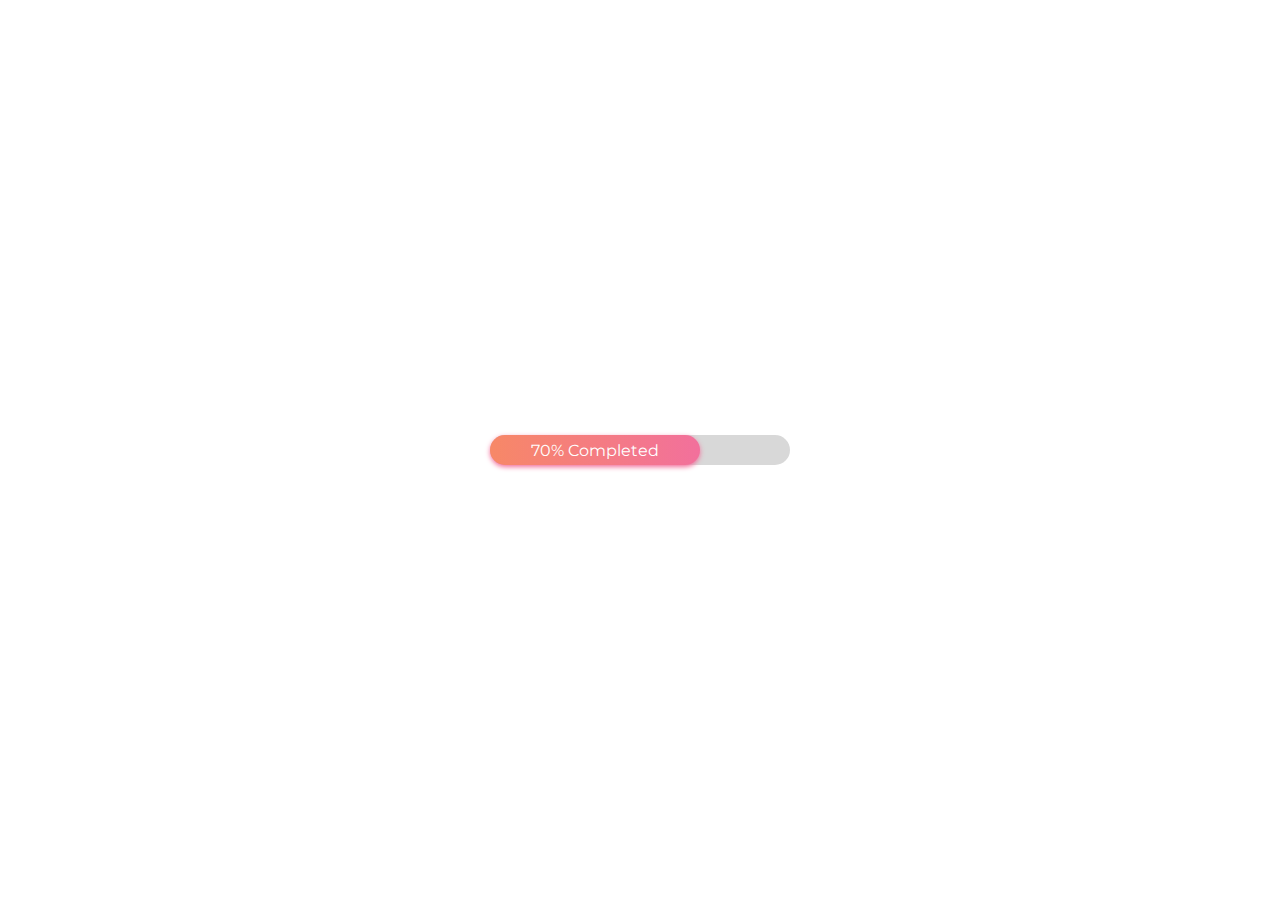
<file: Custom progress bar/index.html>
<head>
    <title>Custom Progress Bar</title>
    <link rel="stylesheet" href="style.css">
    <script defer src="script.js"></script>
</head>

<body>
    <div class="progress">
        <div class="progress-done" data-done="70">
            70% Completed
        </div>
    </div> 
</body>
</file>
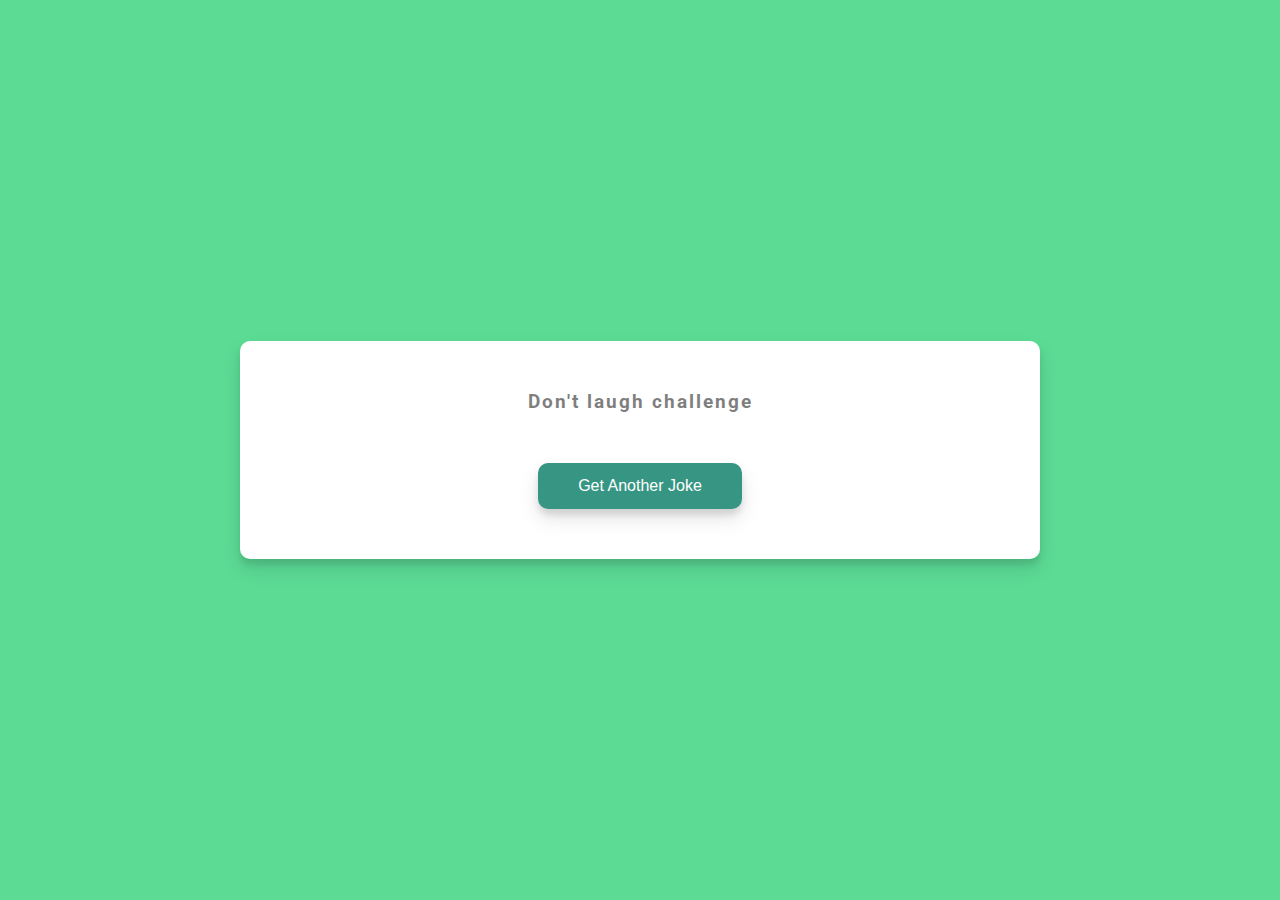
<file: dad joke/index.html>
<!DOCTYPE html>
<html lang="en">
<head>
  <meta charset="UTF-8">
  <meta http-equiv="X-UA-Compatible" content="IE=edge">
  <meta name="viewport" content="width=device-width, initial-scale=1.0">
  <link rel="stylesheet" href="index.css">
  <title>dad joke</title>
</head>
<body>
  <div class="container">
    <h3>Don't laugh challenge</h3>
    <div id="joke" class="joke"></div>
    <button id="jokeBtn" class="btn">Get Another Joke</button>
  </div>
</body>
</html>
</file>
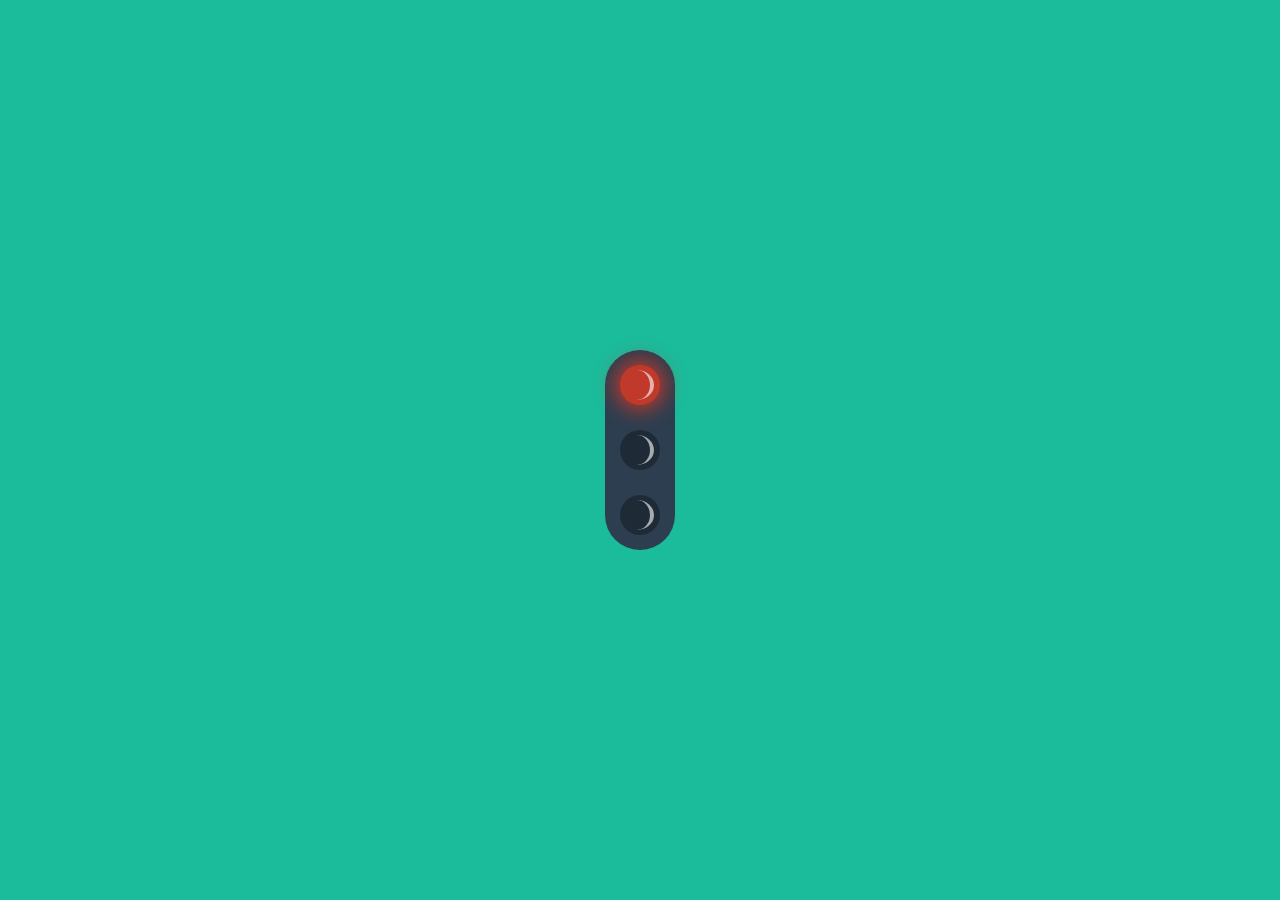
<file: Traffic Light Simulator/index.html>
<head>
    <title>Traffic Light Simulator</title>
    <link rel="stylesheet" href="style.css">
     <script defer src="script.js"></script>
</head>

<body>
    <div class="container">
        <div class="circle red" color="red"></div>
        <div class="circle" color="yellow"></div>
        <div class="circle" color="green"></div>
    </div>

</body>
</file>
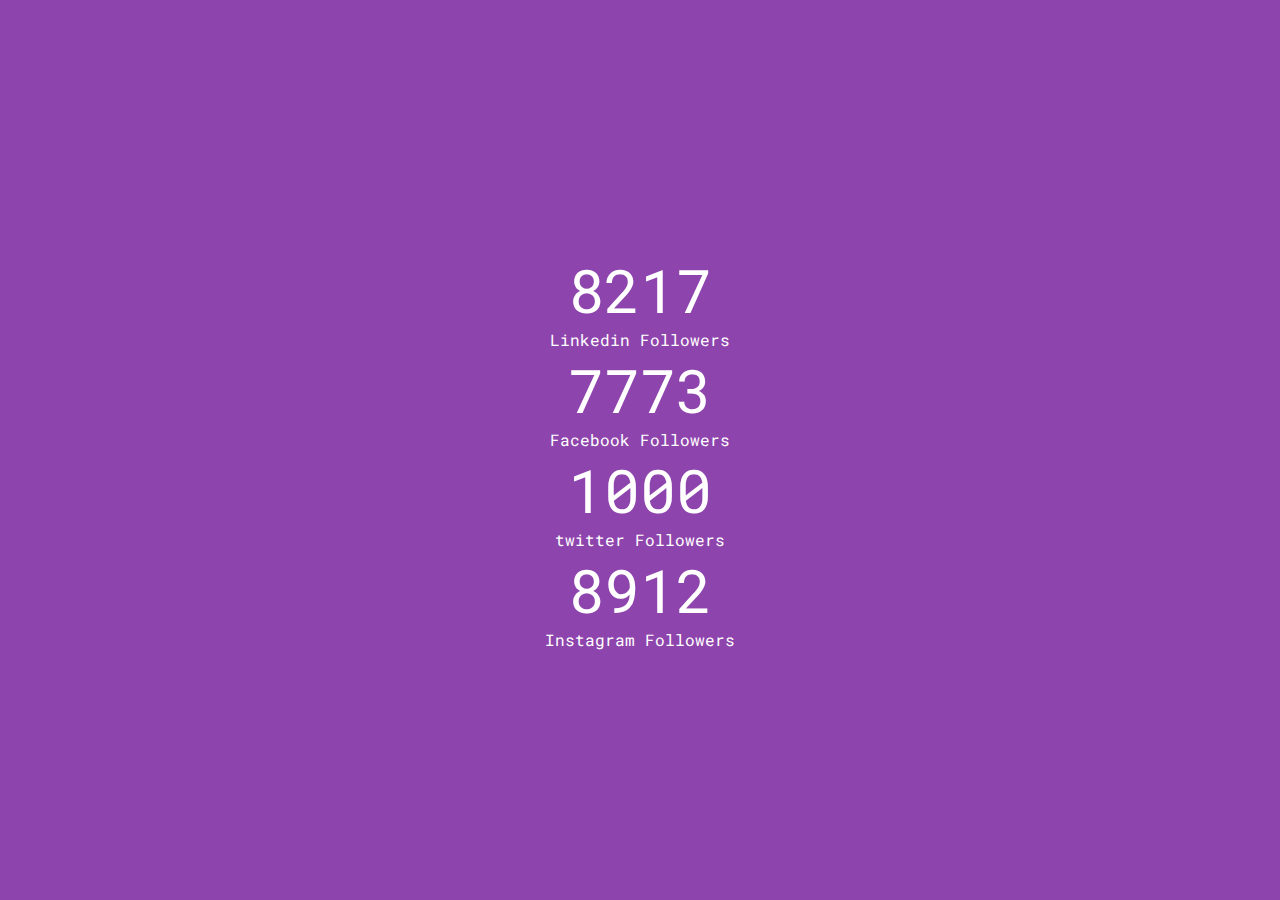
<file: Visual Counter/index.html>
<!DOCTYPE html>
<html lang="en">
<head>
    <meta charset="UTF-8">
    <meta http-equiv="X-UA-Compatible" content="IE=edge">
    <meta name="viewport" content="width=device-width, initial-scale=1.0">
    <link rel="stylesheet" href="style.css">
    <script defer src="script.js"></script>
    <title>Counter</title>
</head>
<body>
    
    <div class="counter" data-target="15000"></div>
    <span>Linkedin Followers</span>
    <div class="counter" data-target="34000"></div>
    <span>Facebook Followers</span>
    <div class="counter" data-target="1000"></div>
    <span>twitter Followers</span>
    <div class="counter" data-target="1500000"></div>
    <span>Instagram Followers</span>
</body>
</html>
</file>
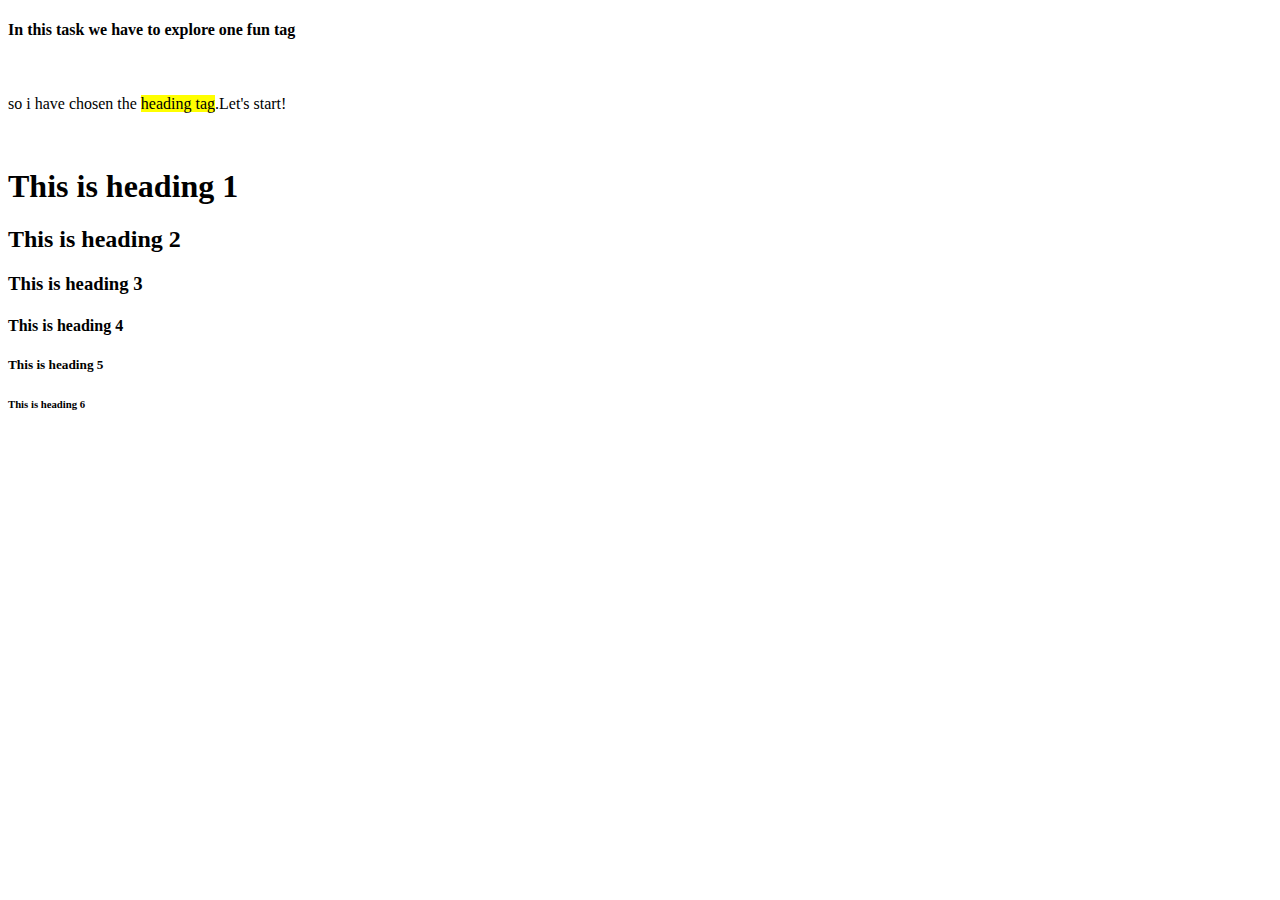
<file: sudan_task1.html>
<!DOCTYPE html>
<html lang="en">
<head>
    <meta charset="UTF-8">
    <meta http-equiv="X-UA-Compatible" content="IE=edge">
    <meta name="viewport" content="width=device-width, initial-scale=1.0">
    <title>Task 1</title>
</head>
<body>
    <h4><p>In this task we have to explore one fun tag</p></h4><br>
    <p>so i have chosen the <mark>heading tag</mark>.Let's start!</p><br>
    <h1>This is heading 1</h1>
    <h2>This is heading 2</h2>
    <h3>This is heading 3</h3>
    <h4>This is heading 4</h4>
    <h5>This is heading 5</h5>
    <h6>This is heading 6</h6>
    </body>
</html>
</file>
<file: Custom progress bar/style.css>
@import url('https://fonts.googleapis.com/css?family=Montserrat&display=swap');

body{
    font-family: 'Montserrat', sans-serif;
    display: flex;
    align-items: center;
    justify-content: center;
    height: 100vh;
    margin: 0;
}

.progress{
    background-color: #d8d8d8;
    height: 30px;
    width: 300px;
    border-radius: 50px;
}

.progress-done{
    background: linear-gradient(to left, #F2709C, #f78867);
    box-shadow: 0 3px 3px -5px #F2709C, 0 2px 5px #F2709C;
    background-color:  pink;
    border-radius: 50px;
    color: #fff;
    display: flex;
    align-items: center;
    justify-content: center;
    opacity: 0;
    height: 100%;
    width: 0px;
    transition: 1s ease;
}
</file>
<file: dad joke/index.css>
@import url("https://fonts.googleapis.com/css2?family=Roboto:wght@400;700&display=swap");

* {
  box-sizing: border-box;
}

body {
  background-color: #5cdb95;
  font-family: "Roboto", sans-serif;
  margin: 0;
  display: flex;
  flex-direction: column;
  align-items: center;
  justify-content: center;
  height: 100vh;
  overflow: hidden;
  padding: 20px;
}

.container {
  background-color: #ffffff;
  border-radius: 10px;
  box-shadow: 0 10px 20px rgba(0, 0, 0, 0.1), 0 6px 6px rgba(0, 0, 0, 0.1);
  padding: 50px 20px;
  text-align: center;
  max-width: 100%;
  width: 800px;
}

h3 {
  margin: 0;
  opacity: 0.5;
  letter-spacing: 2px;
}

.joke {
  font-size: 30px;
  letter-spacing: 1px;
  line-height: 40px;
  margin: 50px auto;
  max-width: 600px;
}

.btn {
  background-color: #379683;
  border: 0;
  border-radius: 10px;
  color: #ffffff;
  box-shadow: 0 10px 20px rgba(0, 0, 0, 0.1), 0 6px 6px rgba(0, 0, 0, 0.1);
  padding: 14px 40px;
  font-size: 16px;
  cursor: pointer;
}

.btn:focus {
  outline: 0;
}

.btn:active {
  transform: scale(0.98);
}
</file>
<file: Traffic Light Simulator/style.css>
*{
    box-sizing: border-box;
}

body{
    background-color: #1abc9c;
    display: flex;
    align-items: center;
    justify-content: center;
    min-height: 100vh;
    margin: 0;
}

.container{
    background-color: #2c3e50;
    border-radius: 50px;
    display: flex;
    align-items: center;
    justify-content: space-between;
    flex-direction: column;
    padding: 15px;
    height: 200px;
    width: 70px;
}

.circle{
    background-color: rgba(0, 0, 0, 0.3);
    border-radius: 50%;
    position: relative;
    height: 40px;
    width: 40px;
}

.circle:after{
    /* background-color:#fff; */
    border-right: 4px solid rgba(255, 255, 255, 0.6);
    border-radius: 50%;
    content: '';
    position: absolute;
    top: 5px;
    width: 30px;
    height: 30px;
}

.circle.red{
    background-color: #c0392b;
    box-shadow: 0 0 20px 5px #c0392b;
}

.circle.yellow{
    background-color: #f1c40f;
    box-shadow: 0 0 20px 5px #f1c40f;
}

.circle.green{
    background-color: #2ecc71;
    box-shadow: 0 0 20px 5px #2ecc71;
}
</file>
<file: Visual Counter/style.css>
@import url('https://fonts.googleapis.com/css?family=Roboto+Mono&display=swap');

*{
    box-sizing: border-box;
}

body{
    background-color: #8e44ad;
    color: #fff;
    font-family: 'Roboto Mono', sans-serif;
    display: flex;
    align-items: center;
    justify-content: center;
    flex-direction: column;
    min-height: 100vh;
    margin: 0;
}

.counter{
    font-size: 60px;
}
</file>
